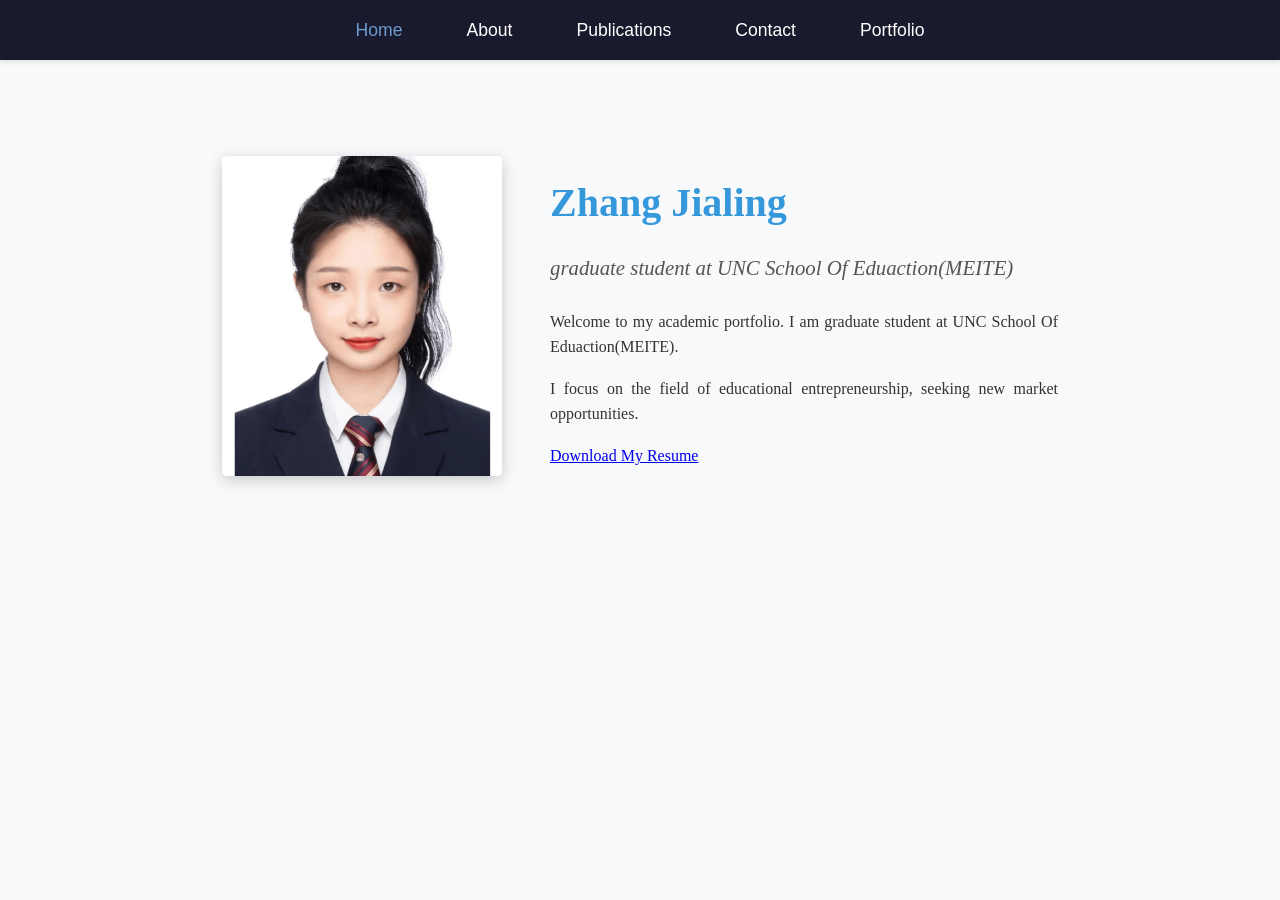
<file: index.html>
<!DOCTYPE html>
<html lang="en">
<head>
    <meta charset="UTF-8">
    <meta name="viewport" content="width=device-width, initial-scale=1.0">
    <!-- CHANGE: Update the title with your name -->
    <title>Zhang Jialing - Home</title>
    <link rel="stylesheet" href="styles.css">
</head>
<body>
    <nav>
        <ul>
            <li><a href="index.html" class="active">Home</a></li>
            <li><a href="about.html">About</a></li>
            <li><a href="publications.html">Publications</a></li>
            <li><a href="contact.html">Contact</a></li>
            <li><a href="portfolio.html">Portfolio</a></li>
        </ul>
    </nav>

    <div class="container">
        <div class="home-content">
            <!-- CHANGE: Replace "portrait.jpg" with your own portrait photo -->
            <div class="portrait-container">
                <img src="portrait.png" alt="Zhang Jialing Portrait" class="portrait">
            </div>
            
            <div class="home-text">
                <!-- CHANGE: Update with your name -->
                <h1>Zhang Jialing</h1>
                
                <!-- CHANGE: Update with your title/position -->
                <p class="subtitle">graduate student at UNC School Of Eduaction(MEITE)</p>
                
                <!-- CHANGE: Update with your introduction text -->
                <p>Welcome to my academic portfolio. I am graduate student at UNC School Of Eduaction(MEITE).
                <p>I focus on the field of educational entrepreneurship, seeking new market opportunities.</p>
                <a href="files/resumejialingzhang.pdf" download class="btn">Download My Resume</a>
            </div>
        </div>
    </div>
</body>
</html>
</file>
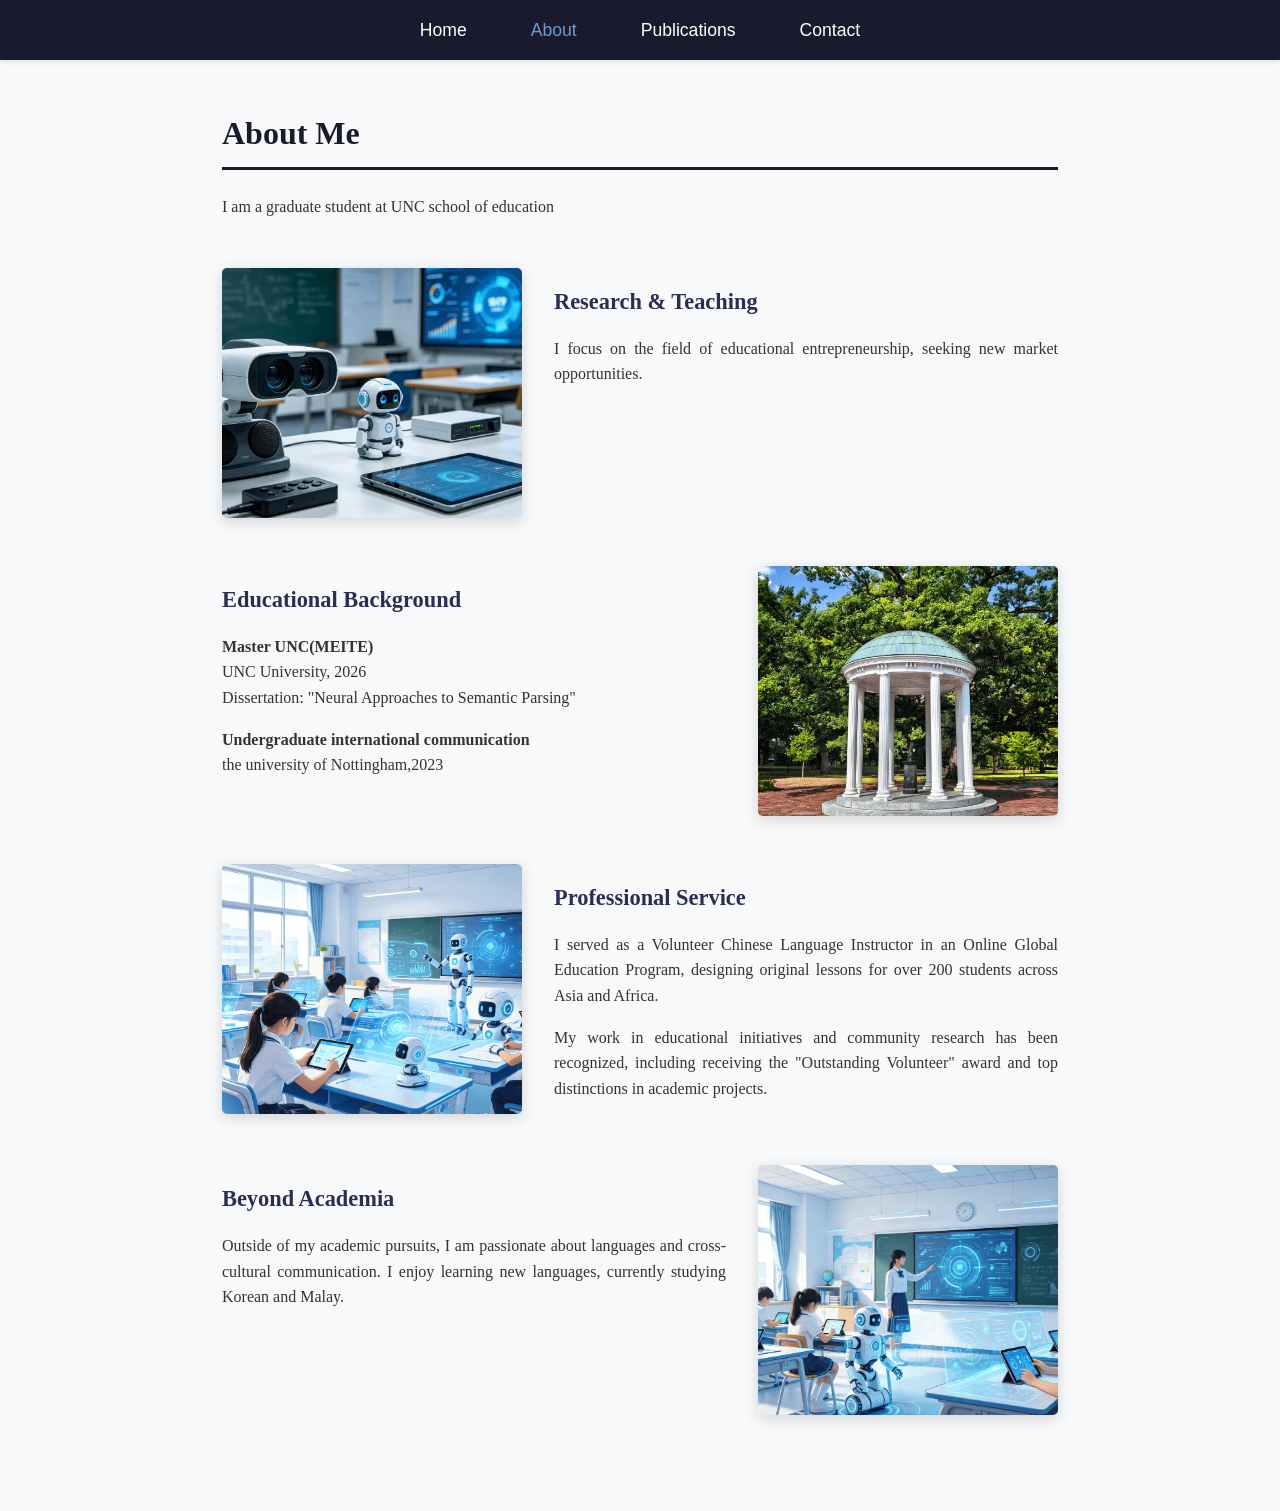
<file: about.html>
<!DOCTYPE html>
<html lang="en">
<head>
    <meta charset="UTF-8">
    <meta name="viewport" content="width=device-width, initial-scale=1.0">
    <!-- CHANGE: Update the title with your name -->
    <title>Zhang Jialing - About</title>
    <link rel="stylesheet" href="styles.css">
</head>
<body>
    <nav>
        <ul>
            <li><a href="index.html">Home</a></li>
            <li><a href="about.html" class="active">About</a></li>
            <li><a href="publications.html">Publications</a></li>
            <li><a href="contact.html">Contact</a></li>
        </ul>
    </nav>

    <div class="container">
        <h2>About Me</h2>
        
        <!-- CHANGE: Update with your background information -->
        <p>I am a graduate student at UNC school of education
        <!-- Research Section with Image -->
        <div class="about-section">
            <!-- CHANGE: Replace "research.png" with your research-related photo -->
            <img src="research.png" alt="Research classroom" class="about-image">
            <div class="about-text">
                <h3>Research & Teaching</h3>
                <!-- CHANGE: Update with your research description -->
                <p>I focus on the field of educational entrepreneurship, seeking new market opportunities.
                <pIn my research, we mainly explore how to use AI and technology to support education, and how to leverage AI to sell certain educational products in response to specific market demand.</p>
            </div>
        </div>

        <!-- Education Section with Image -->
        <div class="about-section reverse">
            <!-- CHANGE: Replace "education.png" with graduation or university photo -->
            <img src="education.png" alt="Academic Background" class="about-image">
            <div class="about-text">
                <h3>Educational Background</h3>
                <!-- CHANGE: Update with your educational history -->
                <p><strong>Master UNC(MEITE)</strong><br>
                UNC University, 2026<br>
                Dissertation: "Neural Approaches to Semantic Parsing"</p>
                
                <p><strong>Undergraduate international communication </strong><br>
                the university of Nottingham,2023<br>
            </div>
        </div>

        <!-- Professional Interests -->
        <div class="about-section">
            <!-- CHANGE: Replace "conference.png" with professional activity photo -->
            <img src="conference.png" alt="Professional Activities" class="about-image">
            <div class="about-text">
                <h3>Professional Service</h3>
                <!-- CHANGE: Update with your professional activities -->
                <p>I served as a Volunteer Chinese Language Instructor in an Online Global Education Program, designing original lessons for over 200 students across Asia and Africa.</p>
                
                <p>My work in educational initiatives and community research has been recognized, including receiving the "Outstanding Volunteer" award and top distinctions in academic projects.</p>
            </div>
        </div>

        <!-- Personal Interests Section with Image -->
        <div class="about-section reverse">
            <!-- CHANGE: Replace "personal.png" with a photo related to hobbies -->
            <img src="personal.png" alt="Personal Interests" class="about-image">
            <div class="about-text">
                <h3>Beyond Academia</h3>
                <!-- CHANGE: Update with your personal interests -->
                <p>Outside of my academic pursuits, I am passionate about languages and cross-cultural communication. I enjoy learning new languages, currently studying Korean and Malay.</p>
            </div>
        </div>
    </div>
</body>
</html>
</file>
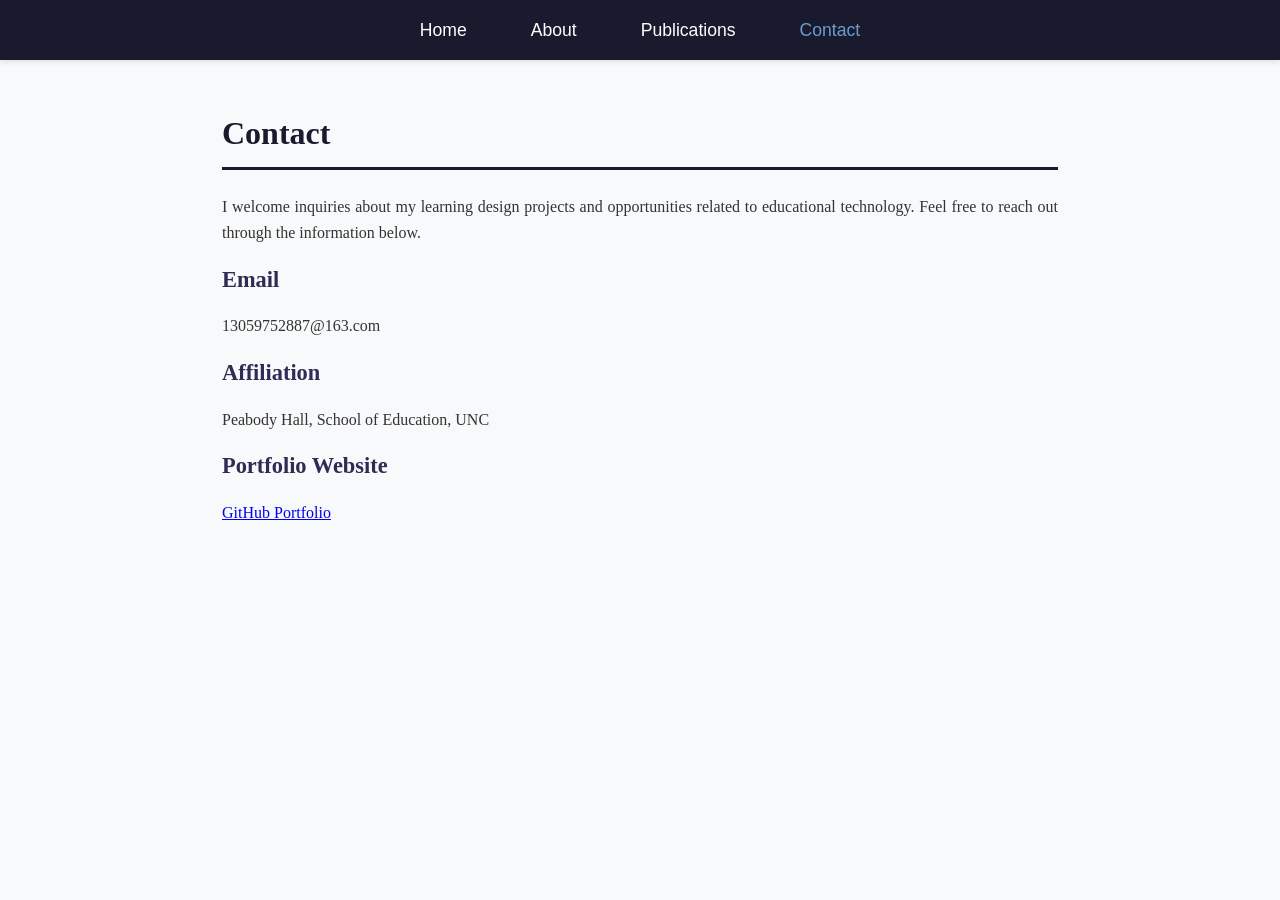
<file: contact.html>
<!DOCTYPE html>
<html lang="en">
<head>
<meta charset="UTF-8">
<meta name="viewport" content="width=device-width, initial-scale=1.0">
<title>Contact</title>
<link rel="stylesheet" href="styles.css">
</head>
<body>
<nav>
  <ul>
    <li><a href=" ">Home</a ></li>
    <li><a href="about.html">About</a ></li>
    <li><a href="publications.html">Publications</a ></li>
    <li><a href="contact.html" class="active">Contact</a ></li>
  </ul>
</nav>

<div class="container">
<h2>Contact</h2>
<p>I welcome inquiries about my learning design projects and opportunities related to educational technology. Feel free to reach out through the information below.</p >

<h3>Email</h3>
<p>13059752887@163.com</p >

<h3>Affiliation</h3>
<p>Peabody Hall, School of Education, UNC</p >

<h3>Portfolio Website</h3>
<p><a href="https://aac20040129-star.github.io/Zhang-Jialing/" target="_blank">GitHub Portfolio</a ></p >
</div>

</body>
</html>
</file>
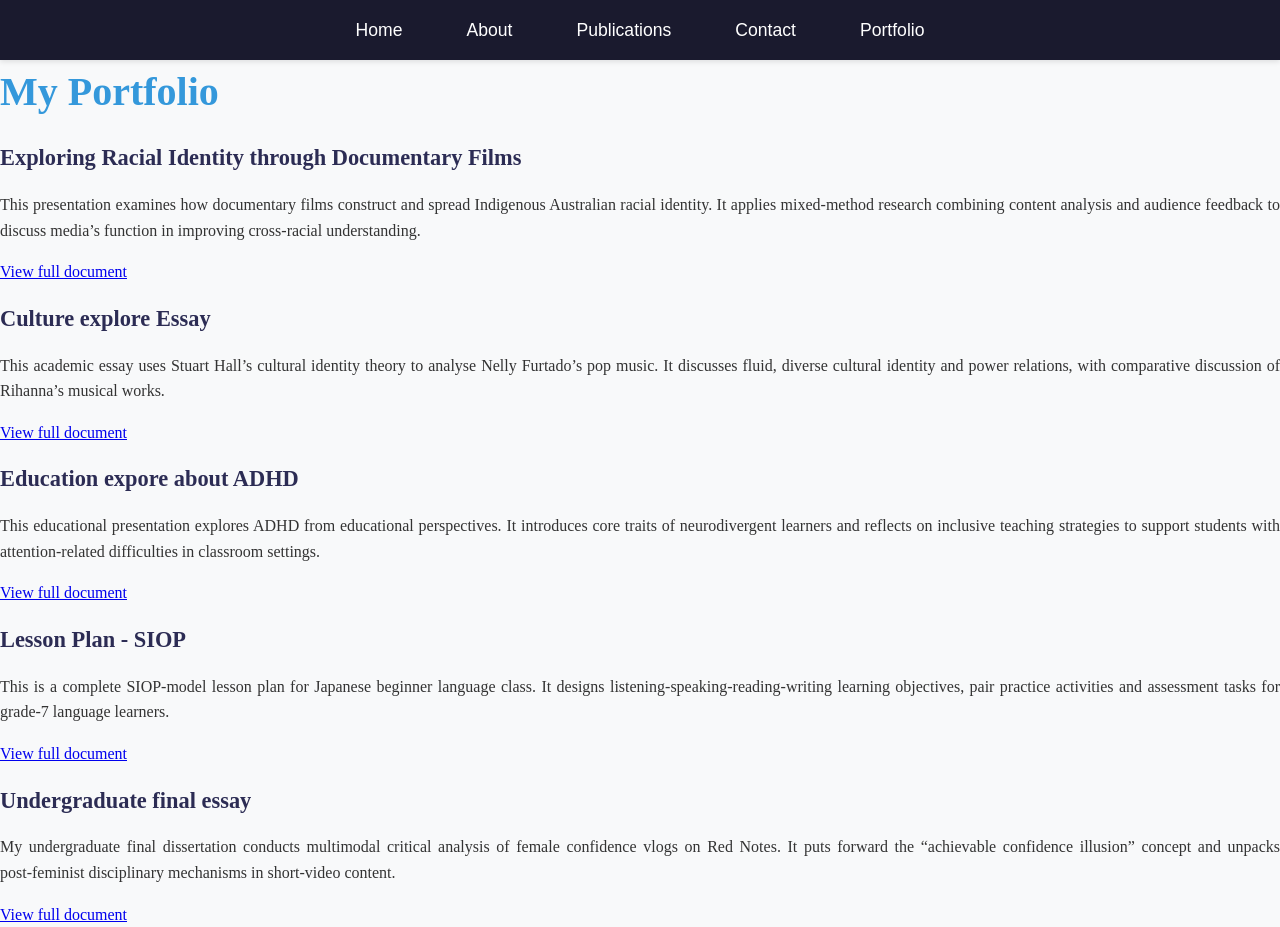
<file: portfolio.html>
<!DOCTYPE html>
<html lang="en">
<head>
    <meta charset="UTF-8">
    <meta name="viewport" content="width=device-width, initial-scale=1.0">
    <title>Portfolio</title>
    <link rel="stylesheet" href="styles.css">
</head>
<body>
    <nav>
        <ul>
            <li><a href=" ">Home</a ></li>
            <li><a href="about.html">About</a ></li>
            <li><a href="publications.html">Publications</a ></li>
            <li><a href="contact.html">Contact</a ></li>
            <li><a href="portfolio.html">Portfolio</a ></li>
        </ul>
    </nav>
    <main>
        <h1>My Portfolio</h1>

        <div class="portfolio-item">
          <h3>Exploring Racial Identity through Documentary Films</h3>
          <p>This presentation examines how documentary films construct and spread Indigenous Australian racial identity. It applies mixed‑method research combining content analysis and audience feedback to discuss media’s function in improving cross‑racial understanding.</p >
          <a href="portfolio/Exploring Racial Identity through Documentary Films pptx.pptx" target="_blank">View full document</a >
        </div>

        <div class="portfolio-item">
          <h3>Culture explore Essay</h3>
          <p>This academic essay uses Stuart Hall’s cultural identity theory to analyse Nelly Furtado’s pop music. It discusses fluid, diverse cultural identity and power relations, with comparative discussion of Rihanna’s musical works.</p >
          <a href="portfolio/Culture explore Essay.docx" target="_blank">View full document</a >
        </div>

        <div class="portfolio-item">
          <h3>Education expore about ADHD</h3>
          <p>This educational presentation explores ADHD from educational perspectives. It introduces core traits of neurodivergent learners and reflects on inclusive teaching strategies to support students with attention‑related difficulties in classroom settings.</p >
          <a href="portfolio/Education expore about ADHD.pptx" target="_blank">View full document</a >
        </div>

        <div class="portfolio-item">
          <h3>Lesson Plan - SIOP</h3>
          <p>This is a complete SIOP‑model lesson plan for Japanese beginner language class. It designs listening‑speaking‑reading‑writing learning objectives, pair practice activities and assessment tasks for grade‑7 language learners.</p >
          <a href="portfolio/Lesson Plan - SIOP.docx" target="_blank">View full document</a >
        </div>

        <div class="portfolio-item">
          <h3>Undergraduate final essay</h3>
          <p>My undergraduate final dissertation conducts multimodal critical analysis of female confidence vlogs on Red Notes. It puts forward the “achievable confidence illusion” concept and unpacks post‑feminist disciplinary mechanisms in short‑video content.</p >
          <a href="portfolio/Undergraduate final essay.pdf" target="_blank">View full document</a >
        </div>

    </main>
</body>
</html>
</file>
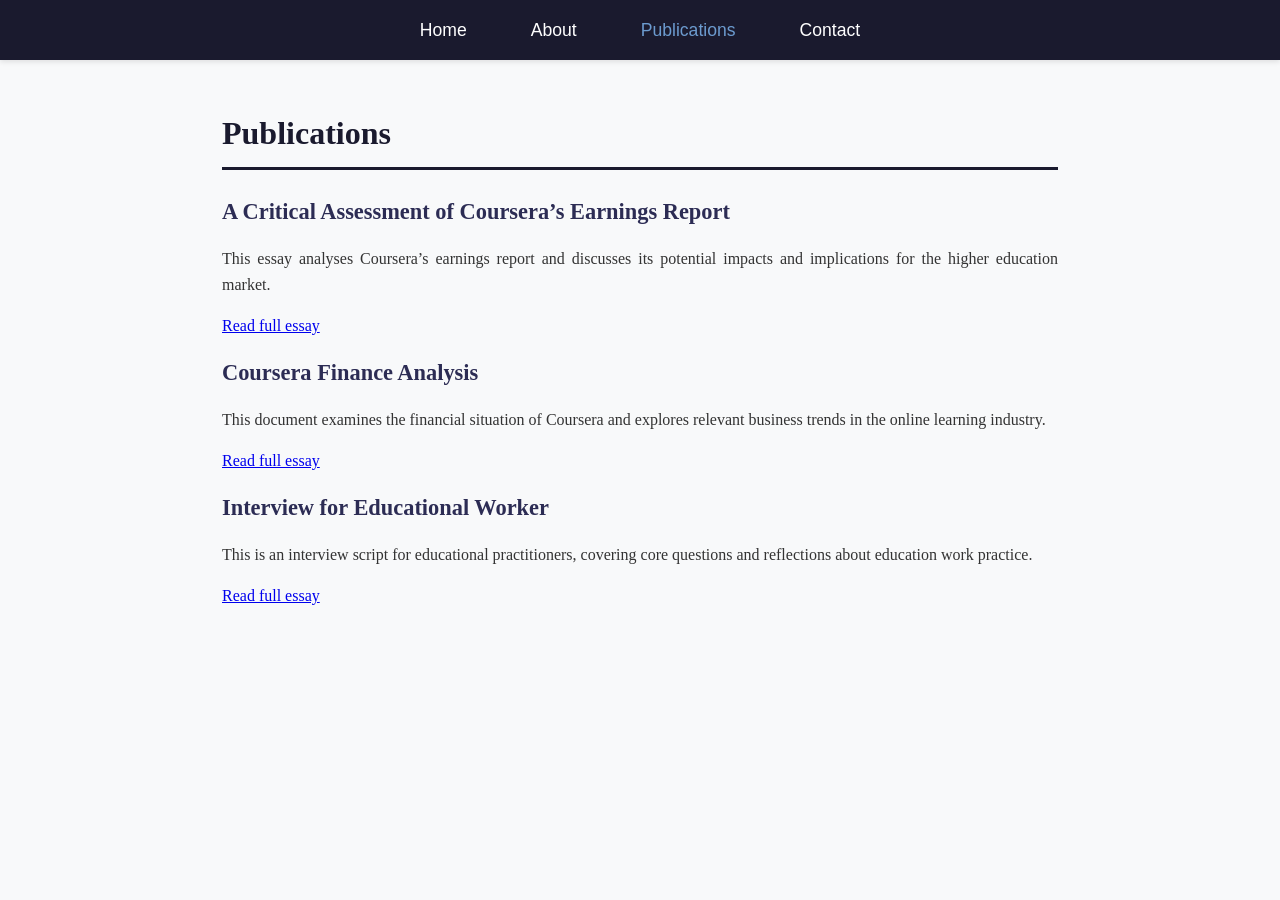
<file: publications.html>
<!DOCTYPE html>
<html lang="en">
<head>
<meta charset="UTF-8">
<meta name="viewport" content="width=device-width, initial-scale=1.0">
<title>Publications</title>
<link rel="stylesheet" href="styles.css">
</head>
<body>
<nav>
  <ul>
    <li><a href=" ">Home</a ></li>
    <li><a href="about.html">About</a ></li>
    <li><a href="publications.html" class="active">Publications</a ></li>
    <li><a href="contact.html">Contact</a ></li>
  </ul>
</nav>

<div class="container">
  <h2>Publications</h2>

  <div class="portfolio-item">
    <h3>A Critical Assessment of Coursera’s Earnings Report</h3>
    <p>This essay analyses Coursera’s earnings report and discusses its potential impacts and implications for the higher education market.</p >
    <a href="files/A Critical Assessment of Coursera’s Earnings Report and Its Implications for the Higher Education Market.docx" target="_blank">Read full essay</a >
  </div>

  <div class="portfolio-item">
    <h3>Coursera Finance Analysis</h3>
    <p>This document examines the financial situation of Coursera and explores relevant business trends in the online learning industry.</p >
    <a href="files/Coursera finance.docx" target="_blank">Read full essay</a >
  </div>

  <div class="portfolio-item">
    <h3>Interview for Educational Worker</h3>
    <p>This is an interview script for educational practitioners, covering core questions and reflections about education work practice.</p >
    <a href="files/Interview for educational worker .docx" target="_blank">Read full essay</a >
  </div>
</div>

</body>
</html>
</file>
<file: styles.css>
/* ============================================
   RESET & GENERAL STYLES
   ============================================ */
* {
    margin: 0;
    padding: 0;
    box-sizing: border-box;
}

body {
    font-family: 'Georgia', 'Times New Roman', serif;
    line-height: 1.6;
    color: #333;
    background-color: #f8f9fa;
}

/* ============================================
   NAVIGATION BAR
   ============================================ */
nav {
    background-color: #1a1a2e;
    padding: 1rem 0;
    position: sticky;
    top: 0;
    z-index: 100;
    box-shadow: 0 2px 5px rgba(0,0,0,0.1);
}

nav ul {
    list-style: none;
    display: flex;
    justify-content: center;
    gap: 2rem;
    flex-wrap: wrap;
}

nav a {
    color: #fff;
    text-decoration: none;
    font-size: 1.1rem;
    transition: color 0.3s;
    font-family: 'Arial', sans-serif;
    padding: 0.5rem 1rem;
}

nav a:hover,
nav a.active {
    color: #6c9bcf;
}

/* ============================================
   CONTAINER & LAYOUT
   ============================================ */
.container {
    max-width: 900px;
    margin: 0 auto;
    padding: 3rem 2rem;
    min-height: calc(100vh - 60px);
}

h1 {
    font-size: 2.5rem;
    margin-bottom: 1rem;
    color: #3498db;
}

h2 {
    font-size: 2rem;
    margin-bottom: 1.5rem;
    color: #1a1a2e;
    border-bottom: 3px solid #1a1a2e;
    padding-bottom: 0.5rem;
}

h3 {
    font-size: 1.4rem;
    margin-top: 1rem;
    margin-bottom: 1rem;
    color: #2c2c54;
}

h4 {
    font-size: 1.1rem;
    margin-bottom: 0.5rem;
    color: #1a1a2e;
}

p {
    margin-bottom: 1rem;
    text-align: justify;
}

/* ============================================
   HOME PAGE STYLES
   ============================================ */
.home-content {
    display: flex;
    align-items: center;
    gap: 3rem;
    margin-top: 3rem;
    flex-wrap: wrap;
}

.portrait-container {
    flex-shrink: 0;
}

.portrait {
    width: 280px;
    height: 320px;
    object-fit: cover;
    border-radius: 5px;
    box-shadow: 0 4px 15px rgba(0,0,0,0.2);
}

.home-text {
    flex: 1;
    min-width: 300px;
}

.subtitle {
    font-size: 1.3rem;
    color: #555;
    margin-bottom: 1.5rem;
    font-style: italic;
}

/* ============================================
   ABOUT PAGE STYLES
   ============================================ */
.about-section {
    display: flex;
    gap: 2rem;
    margin: 3rem 0;
    align-items: flex-start;
    flex-wrap: wrap;
}

.about-section.reverse {
    flex-direction: row-reverse;
}

.about-image {
    width: 300px;
    height: 250px;
    object-fit: cover;
    border-radius: 5px;
    box-shadow: 0 4px 15px rgba(0,0,0,0.15);
    flex-shrink: 0;
}

.about-text {
    flex: 1;
    min-width: 300px;
}

.about-text p {
    margin-bottom: 1rem;
}

/* ============================================
   PUBLICATIONS PAGE STYLES
   ============================================ */
.publication {
    background: white;
    padding: 1.5rem;
    margin-bottom: 1.5rem;
    border-radius: 5px;
    box-shadow: 0 2px 8px rgba(0,0,0,0.1);
    border-left: 4px solid #1a1a2e;
}

.publication-meta {
    font-style: italic;
    color: #666;
    margin-bottom: 0.5rem;
}

/* ============================================
   CONTACT PAGE STYLES
   ============================================ */
.contact-info {
    background: white;
    padding: 2rem;
    border-radius: 5px;
    box-shadow: 0 2px 8px rgba(0,0,0,0.1);
    margin-top: 2rem;
}

.contact-item {
    margin-bottom: 1.5rem;
}

.contact-item strong {
    display: block;
    margin-bottom: 0.3rem;
    color: #1a1a2e;
    font-size: 1.1rem;
}

.contact-item a {
    color: #2c5aa0;
    text-decoration: none;
}

.contact-item a:hover {
    text-decoration: underline;
}

/* ============================================
   RESPONSIVE DESIGN
   ============================================ */
@media (max-width: 768px) {
    .home-content {
        flex-direction: column;
        text-align: center;
    }

    .portrait {
        margin: 0 auto;
    }

    .about-section,
    .about-section.reverse {
        flex-direction: column;
    }

    .about-image {
        width: 100%;
        height: auto;
        max-height: 300px;
    }

    nav ul {
        gap: 1rem;
    }

    h1 {
        font-size: 2rem;
    }

    h2 {
        font-size: 1.7rem;
    }

    .container {
        padding: 2rem 1rem;
    }
}
</file>
